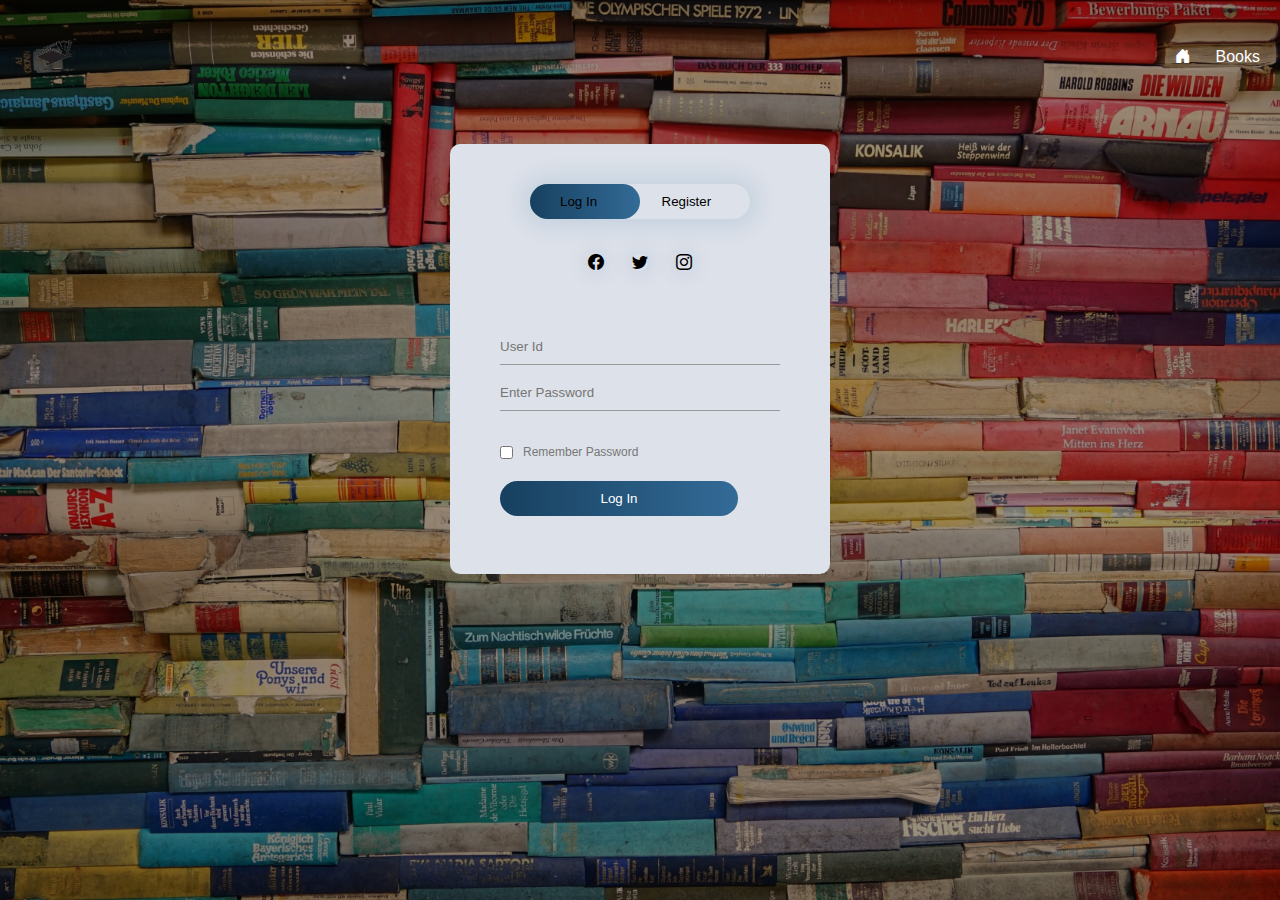
<file: Book-Store-Website-2/signup.html>
<!DOCTYPE html>
<html lang="en">
<head>
    <meta charset="UTF-8">
    <meta http-equiv="X-UA-Compatible" content="IE=edge">
    <meta name="viewport" content="width=device-width, initial-scale=1.0">
    <title>Document</title>
    <link rel="stylesheet" href="signup-style.css">
    <link rel="stylesheet" href="styles.css">
    <link rel="stylesheet" href="https://cdn.jsdelivr.net/npm/bootstrap-icons@1.11.1/font/bootstrap-icons.css">

</head>
<body>
    
    <div class="navs">
        
    </div>

    <div class="hero">
        <div class="navss">
            <div class="logo">
                <a href="index.html"><img width="110px" height="110px" src="images/pngegg.png" alt=""></a>
            </div>
            <nav>
                <ul id="menuItems">
                <li><a href="index.html"><i class="bi bi-house-door-fill"></i></a></li>
                <li><a href="books.html">Books</a></li>
                </ul>
            </nav>
        </div>
        

        <div class="form-box">
            <div class="button-box">
                <div id="btn"></div>
                   <button type="button" class="toggle-btn" onclick="login()">Log In</button>
                   <button type="button" class="toggle-btn" onclick="register()" >Register</button>
            </div>
            <div class="social-icons">
                <i class="bi bi-facebook"></i>
                <i class="bi bi-twitter"></i>
                <i class="bi bi-instagram"></i>
            </div>
            <form id="login" class="input-group">
                <input type="text" class="input-field" placeholder="User Id" > 
                <input type="text" class="input-field" placeholder="Enter Password" > 
                <div class="remem">
                    <input type="checkbox" class="check-box"><span>Remember Password</span>
                </div>
                <a href="index.html"><button type="submit" class="submit-btn">Log In</button></a> 
                
            </form>

            <form id="register" class="input-group">
                <input type="text" class="input-field" placeholder="User Id" > 
                <input type="email" class="input-field" placeholder="Email" > 
                <input type="text" class="input-field" placeholder="Enter Password" > 
                <div class="remem">
                    <input type="checkbox" class="check-box"><span>I agree to the terms and conditions</span>
                </div>
                <button type="submit" class="submit-btn">Register</button> 
                
            </form>
            
        </div>
        
    </div>

    
    <script>
        var x = document.getElementById("login");
        var y = document.getElementById("register");
        var z = document.getElementById("btn");

        function register() {
            x.style.left = "-400px";
            y.style.left = "50px";
            z.style.left = "110px";
        }
        function login() {
            x.style.left = "50px";
            y.style.left = "450px";
            z.style.left = "0px";
        }
    </script>
</body>
</html>
</file>
<file: Book-Store-Website-2/signup-style.css>
*{
    margin: 0;
    padding: 0;
    font-family: sans-serif;
}
.hero{
    height: 100%;
    width: 100%;
    background-image: linear-gradient(rgba(0,0,0,0.4),rgba(0,0,0,0.4)),url(images/robert-anasch-McX3XuJRsUM-unsplash.jpg) ;
    background-position: center;
    background-size: cover;
    position: absolute;
}
.form-box{
   
    width: 380px;
    height: 430px;
    position: relative;
    margin: 30px auto;
    background: rgb(221, 225, 233);
     /* border: 2px solid rgba(255,255,255,.2);
    backdrop-filter: blur(5px);  */
    padding: 5px;
    overflow: hidden;
    border-radius: 10px;
}
@media (max-width:1000px){
    .form-box{
        margin-top: -15px;
    }
}
.button-box{
    width: 220px;
    margin: 35px auto;
    position: relative;
    box-shadow: 0 0 20px 9px #2a70a21f;
    border-radius: 30px;
}
.toggle-btn{
    padding: 10px 30px;
    cursor: pointer;
    background: transparent;
    border: 0;
    outline: none;
    position: relative;
}
#btn{
    top: 0;
    left: 0;
    position: absolute;
    width: 110px;
    height: 100%;
    background: linear-gradient(to right,#17405f,#336b97);
    border-radius: 30px;
    transition:.5s;
}
.social-icons{
    margin: 30px auto;
    text-align: center;
}
.social-icons i{
    width: 30px;
    margin: 0 12px;
    box-shadow:0 0 20px 0 #3d6fac3d;
    cursor: pointer;
    border-radius: 50%;
}
.input-group{
    top: 180px;
    position: absolute;
    width: 280px;
    transition: .5s; 
}
.input-field{
    width: 100%;
    padding: 10px 0;
    margin: 5px 0;
    border-left: 0;
    border-top: 0;
    border-right: 0;
    border-bottom: 1px solid #999;
    outline: none;
    background: transparent;
}

.submit-btn{
    width: 85%;
    padding: 10px 30px;
    cursor: pointer;
    margin-top: -10px;
    margin-bottom: 11px;
    background: linear-gradient(to right,#17405f,#336b97);
    color: white;
    border: 0;
    outline: none;
    border-radius: 30px;
}
.check-box{
    margin: 30px 10px 30px 0;
}
span{
    color: #777;
    font-size:12px;
    bottom: 68px;
    position: absolute;
}
#login{
    left: 50px;
}
#register{
    left: 450px;
}
.navss{
    display: flex;

    align-items: center;
}
</file>
<file: Book-Store-Website-2/styles.css>
*{
    margin: 0;
    padding: 0;
    box-sizing: border-box;
    font-family: 'poppins',sans-serif ;
}
.header{
    min-height: 105vh;
    width: 100%;
    background-image: linear-gradient(rgba(0,0,0,0.3),rgba(0,0,0,0.3)),url(images/boyy.jpg);
    background-size: cover; 
    background-position: center;
    margin-bottom: 30px;
    
}

i{
    cursor: pointer;
}
a{
    text-decoration: none;
}
.navbar {
    display: flex;
    align-items: center;
    padding: 15px;
    margin-top: -30px;
    justify-content: space-between;
}
.cart{
    position: relative;
    background-color: beige;
    color: #092a43;
    font-size: 30px;
    padding: 5px;
    border-radius: 4px;
    margin-right: 20px;
}
.cartAmount{
    position: absolute;
    top: -15px;
    right: -10px;
    font-size: 16px;
    background-color: rgb(22, 80, 109);
    color: antiquewhite;
    padding: 3px;
    border-radius: 3px;
}
nav{
    flex:1;
    text-align: right;
}
nav ul{
    display: inline-block;
    list-style-type: none;  /* no bullets in lists */
}
nav ul li{
    display: inline-block;
    margin-right: 20px;
}
a{
    text-decoration: none;   /* makes the underline disappear */
    color: white;
}
nav p{
    color: rgb(255, 255, 255);
}
.container{
    max-width: 1300px;
    margin: auto;
    padding-left:25px;
    padding-right: 25px;
}
.menu-icon{
    width: 28px;
    margin-left: 20px;
    display: none;
}
.row{
    display: flex;
    align-items: left;
    flex-wrap: wrap;
    justify-content: space-between;
}
.col2{
    flex-basis: 50%;
    min-width: 300px;
    margin-top: 50px;
    margin-left:50px;
}
.col2 h1{
    font-size: 50px;
    line-height: 60px;
    margin: 25px 0;
    color: #092a43;
}
.col2 p{
    color: antiquewhite;
    font-size: 18px;
}

.btn{
    display: inline-block;
    background: #092a43;
    color: white;
    padding: 15px 30px;
    margin: 30px 0;
    border-radius: 30px;
    transition: transform 0.5s;
}
.btn:hover{
    background: #346d9b;
    transform: translateY(-5px)
}
.bi-arrow-right{
    font-weight: bold;
}

@media (max-width: 1000px){
    .logo,.row{
        margin-left:-40px ;
    }
    .col2 h1{
        font-size: 46px;
        margin-top: -5px;
    }
    .cart{
        margin-right: -7px;
    }
    .buttons{
        margin-right: -12px;
    }
}

/* ! for book items style */
.trending h3{
    margin-bottom: 20px;
    font-size: 30px;
    font-weight: bolder;
    text-align: center;
    font-family:Verdana, Geneva, Tahoma, sans-serif;
    color: #092a43;
}
.trending p{
    font-weight: bold;
    font-size: 18px;
    text-align: center;
    margin-bottom: 30px;
    color: #092a43;
}

.books{
    display: grid;
    grid-template-columns: repeat(4,203px);
    gap: 30px;
    justify-content: center;
}
@media (max-width: 1000px){
    .books{
        grid-template-columns: repeat(2,203px);
        margin-right: 10px;
    }
}
@media (max-width: 500px){
    .books{
        grid-template-columns: repeat(1,203px);
        margin-right: 10px;
    }
}
.prod img{
    border-radius: 5px;
}
.details{
    display: flex;
    flex-direction: column;
    padding: 10px;
    gap: 10px;
    margin-left: -10px;
}
.details h3{
    color: #092a43;
}
.details span{
    font-family: 'Lucida Sans', 'Lucida Sans Regular', 'Lucida Grande', 'Lucida Sans Unicode', Geneva, Verdana, sans-serif;
    color: #092a43;
    font-size: 14px;
}
.star{
    display: flex;
}

.bi-star,.bi-star-half,.bi-star-fill{
    color:rgb(232, 184, 65);
}

.buttons{
    display: flex;
    gap: 6px;
    font-size: 16px;
}
.bi-dash-lg{
    color: #092a43;
}
.bi-plus-lg{
    color: #103f62;
}

.latest{
    background-color:#f4f6f2;
}
.textt{
    text-align: center;
    margin-top: 20px;
    margin-bottom: 40px;
    padding-top: 40px;
}
.textt h2{
    margin-bottom: 20px;
    font-size: 30px;
    font-weight: bolder;
    text-align: center;
    font-family:Verdana, Geneva, Tahoma, sans-serif;
    color: #092a43;
}
.latest-book{
    display: flex;
    
}

.latest-book img{
    border-radius: 5px;
    width: 320px;
    height: 450px;
    margin-left: 90px;
    margin-bottom: 30px;
    margin-right: 40px;
}
@media (max-width: 1000px){
    .latest-book img{
        width: 130px;
        height: 180px;
        margin-left: 25px;
    }
    .latest-desc p{
        font-size: 5px;
    } 
    }

.latest-desc h3{
    font-family: Cambria, Cochin, Georgia, Times, 'Times New Roman', serif;
    color: #092a43;
    font-size: 25px;
}
.latest-desc  span{
    font-family: 'Lucida Sans', 'Lucida Sans Regular', 'Lucida Grande', 'Lucida Sans Unicode', Geneva, Verdana, sans-serif;
    font-style: italic;
    font-size: 13px;
    margin-bottom:50px;
}
.latest-desc p{
    font-size: 15px;
    font-family: 'Lucida Sans', 'Lucida Sans Regular', 'Lucida Grande', 'Lucida Sans Unicode', Geneva, Verdana, sans-serif;
    color: #092a43;
    margin-top: 30px;
}

/* testimonial */
.roww{
    display: grid;
    grid-template-columns: repeat(3,203px);
    gap: 30px;
    justify-content: center;
}
.testimonials h1{
    margin-top: 50px;
    margin-bottom: 20px;
    font-size: 30px;
    font-weight: bolder;
    text-align: center;
    font-family:Verdana, Geneva, Tahoma, sans-serif;
    color: #092a43;

}
.testimonial-col{
    margin-bottom: 30px;
}
.testimonial-col img{
    width: 130px;
    border-radius: 50%;
    margin-left: 25px;
    margin-top: 30px;
    margin-bottom: 20px;
}
.testimonial-col p{
    margin-bottom: 10px;
    font-style: italic;
    color: #092a43;
}
.testimonial-col h3{
    margin-bottom: 7px;
    color: #103f62;
}
@media (max-width: 1000px){
    .roww{
        grid-template-columns: repeat(1,203px);
        margin-right: 10px;
    }
}


.contact{
    display: grid;
    grid-template-columns: repeat(4,150px);
    justify-content: center;
    margin-top: 40px;
    background-color: #f4f6f2;
    gap: 50px;
}

.icons{
    display: flex;
    flex-direction: column;
    justify-content: center;
}
.icons h3{
    margin-bottom: 8px;
    color: #092a43;
}
.icons i{
    margin-bottom: 10px;
}
.icons,.adress{
    margin-top: 20px;
    margin-bottom: 20px;
}
.adress h3{
    margin-bottom: 10px;
}


@media (max-width: 1000px){
    .contact{
        grid-template-columns: repeat(2,203px);
        margin-right: 10px;
    }
    
}
@media (max-width: 500px){
    .contact{
        grid-template-columns: repeat(2,203px);
        margin-right: 10px;
        width: 100%;
    }
    
}

/* /* 
/* books */
.books-header {
    background: linear-gradient(to bottom, rgb(136, 135, 134), transparent); /* Initial gradient */
    animation: fadeBackground 1s linear infinite; /* Animation with a 5-second duration that repeats infinitely */
}

@keyframes fadeBackground {
    0% {
        background-position: 0% 0%; /* Start from the top */
    }
    100% {
        background-position: 0% 100%; /* End at the bottom */
    }
}

.books-1 {
    display: grid;
    grid-template-columns: 25% 70%; /* 20% for .genres, 80% for .books-list */
    gap: 20px; /* Adjust the gap between columns as needed */
    margin-top: 50px;
}
.genres{
    margin-left: 30px;
    display: flex;
    flex-direction: column;
}

.genres h2{
    margin-bottom: 15px;
    font-family: 'Lucida Sans', 'Lucida Sans Regular', 'Lucida Grande', 'Lucida Sans Unicode', Geneva, Verdana, sans-serif;
    background: #346d9b;
    color: antiquewhite;
}
.genres span{
    margin-bottom: 10px;
    cursor: pointer;
    color: #092a43;
}
@media(max-width:700){
    .genres h2{
        margin-left: -80%;
    }
    
}
.shop{
    display: grid;
    grid-template-columns: repeat(4,22%);
    gap: 30px;
}
@media(max-width:1200px){
    .shop{
        display: grid;
        grid-template-columns: repeat(2,40%);
        gap: 30px;
    }
    .item img{
        width: 100%;
    }
}
@media(max-width:500px){
    .shop{
        display: grid;
        grid-template-columns: repeat(1,85%);
    }
    .item img{
        width: 100%;
    }
    .item{
        margin-left: 40px;
    }
}

.price-quantity{
    display: flex;
    justify-content: space-between;
    align-items: center;
}
.price-quantity h2{
    font-size: 16px;
    color: #092a43;
}
.item img{
    border-radius: 2px;
    height: 300px;
}
.details p{
    color: #092a43;
    font-size: small;
}
.st{
    display: flex;
}


/* cart */

.text-center{
    text-align: center;
    margin-bottom: 20px;
    margin-top: 30px;
}
.HomeBtn{
    background-color: #092a43;
    color: white;
    border: none;
    padding: 6px;
    border-radius:3px;
    cursor: pointer;
    margin-top: 10px;
}



.bi-x-lg{
    color: red;
    font-weight: bold;
}
.shopping-cart{
    display: grid;
    grid-template-columns: repeat(1,320px);
    justify-content: center;
}
.cart-item{
    border: 1px solid #d6d6da;
    border-radius: 2px;
    display: flex;
}
.title-price-x{
    width: 195px;
    display: flex;
    align-items: center;
    justify-content: space-between;
}
.title-price{
    display: flex;
    align-items: center;
    gap: 10px;
}
.details h3{
    margin-top: 15px;
}
.cart-item-price {
   /* add background */
    /* background-color: #092a43;
    color: white; */
    border-radius: 4px;
    padding: 3px 6px;
} 
.text-center h2{
    font-family: Verdana, Geneva, Tahoma, sans-serif;
    font-size: medium;
}
.removeAll{
    background-color: #395e7a;
    color: white;
    border: none;
    padding: 8px;
    border-radius: 8px;
    cursor: pointer;
    margin-top: 10px;
    font-family:Verdana, Geneva, Tahoma, sans-serif ;
}
.purchase{
    background-color: #092a43;
    color: #f4f6f2;
    padding: 12px;
    border-radius: 8px;
    cursor: pointer;
    border: none;
    width: 300px;
    font-family:Verdana, Geneva, Tahoma, sans-serif;

}
.cart a{
    color: #092a43;
}

.details{
    margin-left: 5px;
}
</file>
